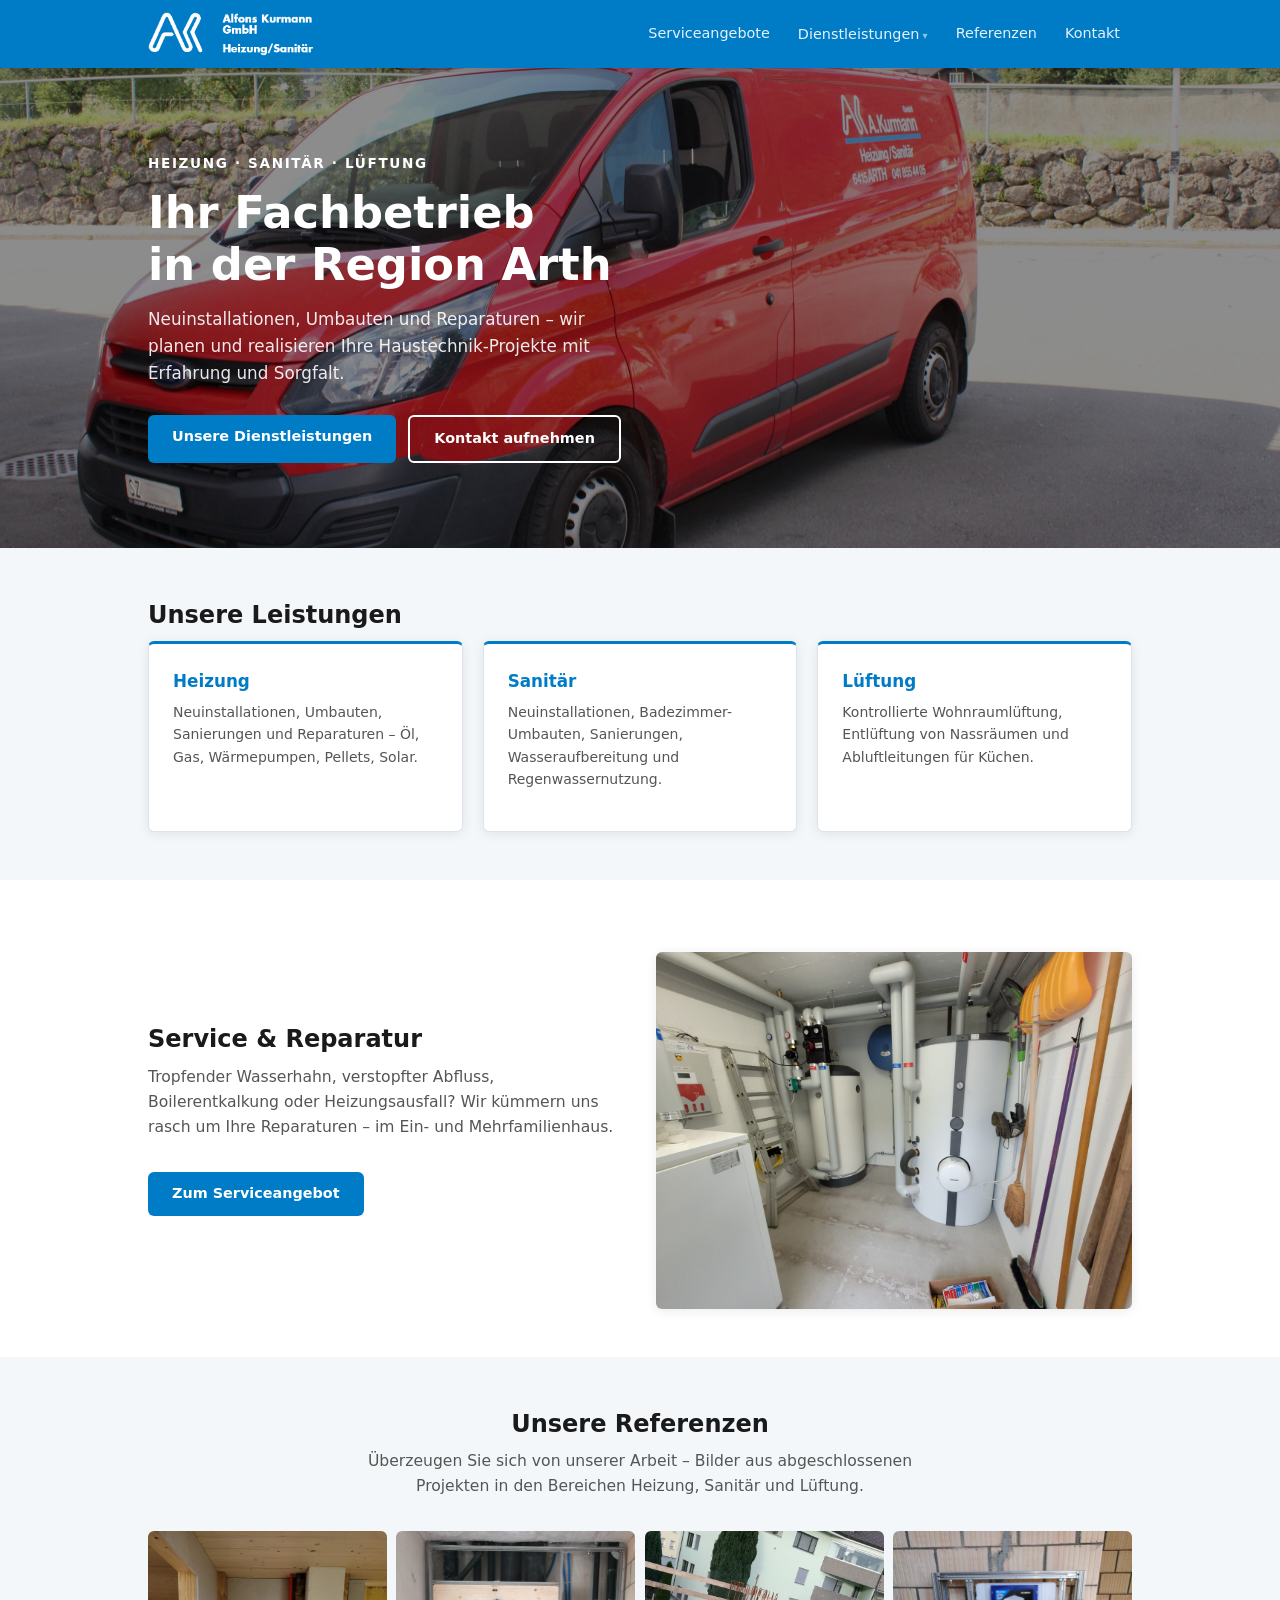
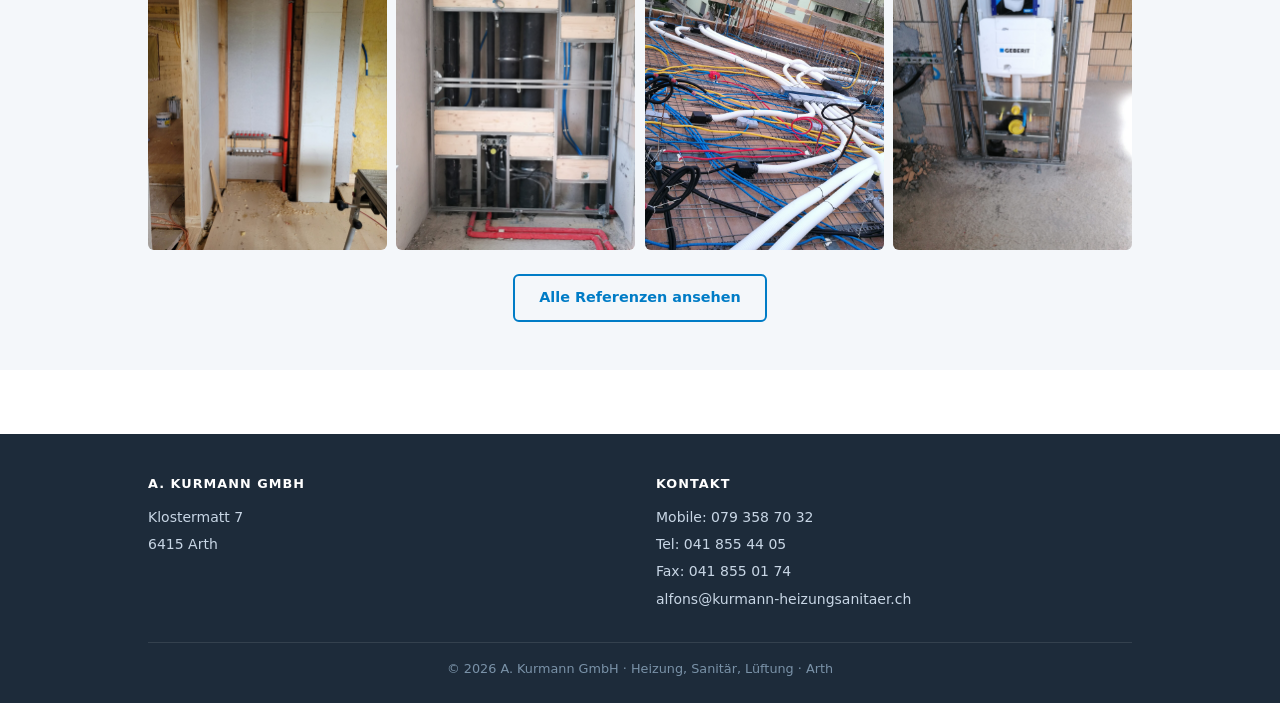
<file: public/index.html>
<!DOCTYPE html>
<html lang="de-CH">
<head>
  <meta charset="UTF-8" />
  <meta name="viewport" content="width=device-width, initial-scale=1" />
  <title>A. Kurmann GmbH – Heizung, Sanitär, Lüftung</title>
  <meta name="description" content="A. Kurmann GmbH – Ihr Fachbetrieb für Heizung, Sanitär und Lüftung in der Region Arth. Neuinstallationen, Umbauten, Reparaturen." />
  <link rel="stylesheet" href="css/style.css" />
</head>
<body>

<div id="site-header"></div>

<!-- VARIANT A — Full-width hero with firmenauto + tagline overlay -->
<section class="hero-a" aria-label="Willkommen bei A. Kurmann GmbH">
  <div class="hero-a__bg" role="img" aria-label="Kurmann Firmenwagen"></div>
  <div class="container">
    <div class="hero-a__content">
      <p class="hero-a__eyebrow">Heizung · Sanitär · Lüftung</p>
      <h1 class="hero-a__title">Ihr Fachbetrieb<br>in der Region Arth</h1>
      <p class="hero-a__subtitle">
        Neuinstallationen, Umbauten und Reparaturen – wir planen und realisieren
        Ihre Haustechnik-Projekte mit Erfahrung und Sorgfalt.
      </p>
      <div class="hero-a__actions">
        <a href="dienstleistungen.html" class="btn btn-primary">Unsere Dienstleistungen</a>
        <a href="kontakt.html" class="btn btn-outline" style="color:#fff;border-color:#fff;">Kontakt aufnehmen</a>
      </div>
    </div>
  </div>
</section>

<!-- SERVICE CARDS -->
<section class="section section-alt">
  <div class="container">
    <h2 class="section-title">Unsere Leistungen</h2>
    <div class="service-cards">
      <a href="heizung.html" class="service-card">
        <h3 class="service-card__title">Heizung</h3>
        <p class="service-card__text">Neuinstallationen, Umbauten, Sanierungen und Reparaturen – Öl, Gas, Wärmepumpen, Pellets, Solar.</p>
      </a>
      <a href="sanitaer.html" class="service-card">
        <h3 class="service-card__title">Sanitär</h3>
        <p class="service-card__text">Neuinstallationen, Badezimmer-Umbauten, Sanierungen, Wasseraufbereitung und Regenwassernutzung.</p>
      </a>
      <a href="lueftung.html" class="service-card">
        <h3 class="service-card__title">Lüftung</h3>
        <p class="service-card__text">Kontrollierte Wohnraumlüftung, Entlüftung von Nassräumen und Abluftleitungen für Küchen.</p>
      </a>
    </div>
  </div>
</section>

<!-- SERVICE OFFER TEASER -->
<section class="section">
  <div class="container">
    <div class="split-grid">
      <div>
        <h2 class="section-title">Service &amp; Reparatur</h2>
        <p class="section-lead">Tropfender Wasserhahn, verstopfter Abfluss, Boilerentkalkung oder Heizungsausfall? Wir kümmern uns rasch um Ihre Reparaturen – im Ein- und Mehrfamilienhaus.</p>
        <a href="serviceangebote.html" class="btn btn-primary">Zum Serviceangebot</a>
      </div>
      <div>
        <img src="images/heizung_boiler-scaled.jpg" alt="Heizung und Boiler" class="feature-img" loading="lazy" style="width:100%;aspect-ratio:4/3;object-fit:cover;" />
      </div>
    </div>
  </div>
</section>

<!-- REFERENZEN TEASER -->
<section class="section section-alt">
  <div class="container" style="text-align:center;">
    <h2 class="section-title">Unsere Referenzen</h2>
    <p class="section-lead" style="margin-inline:auto;">Überzeugen Sie sich von unserer Arbeit – Bilder aus abgeschlossenen Projekten in den Bereichen Heizung, Sanitär und Lüftung.</p>
    <div class="ref-preview" aria-hidden="true">
      <img src="images/Kevin_20230718_142434-scaled.jpg" alt="" loading="lazy" />
      <img src="images/vorwandinstallation-scaled.jpg" alt="" loading="lazy" />
      <img src="images/komfortlueftung-scaled.jpg" alt="" loading="lazy" />
      <img src="images/Kevin_IMG_20200417_100727-scaled.jpg" alt="" loading="lazy" />
    </div>
    <a href="referenzen.html" class="btn btn-outline">Alle Referenzen ansehen</a>
  </div>
</section>

<div id="site-footer"></div>

<script src="js/components.js"></script>
</body>
</html>
</file>
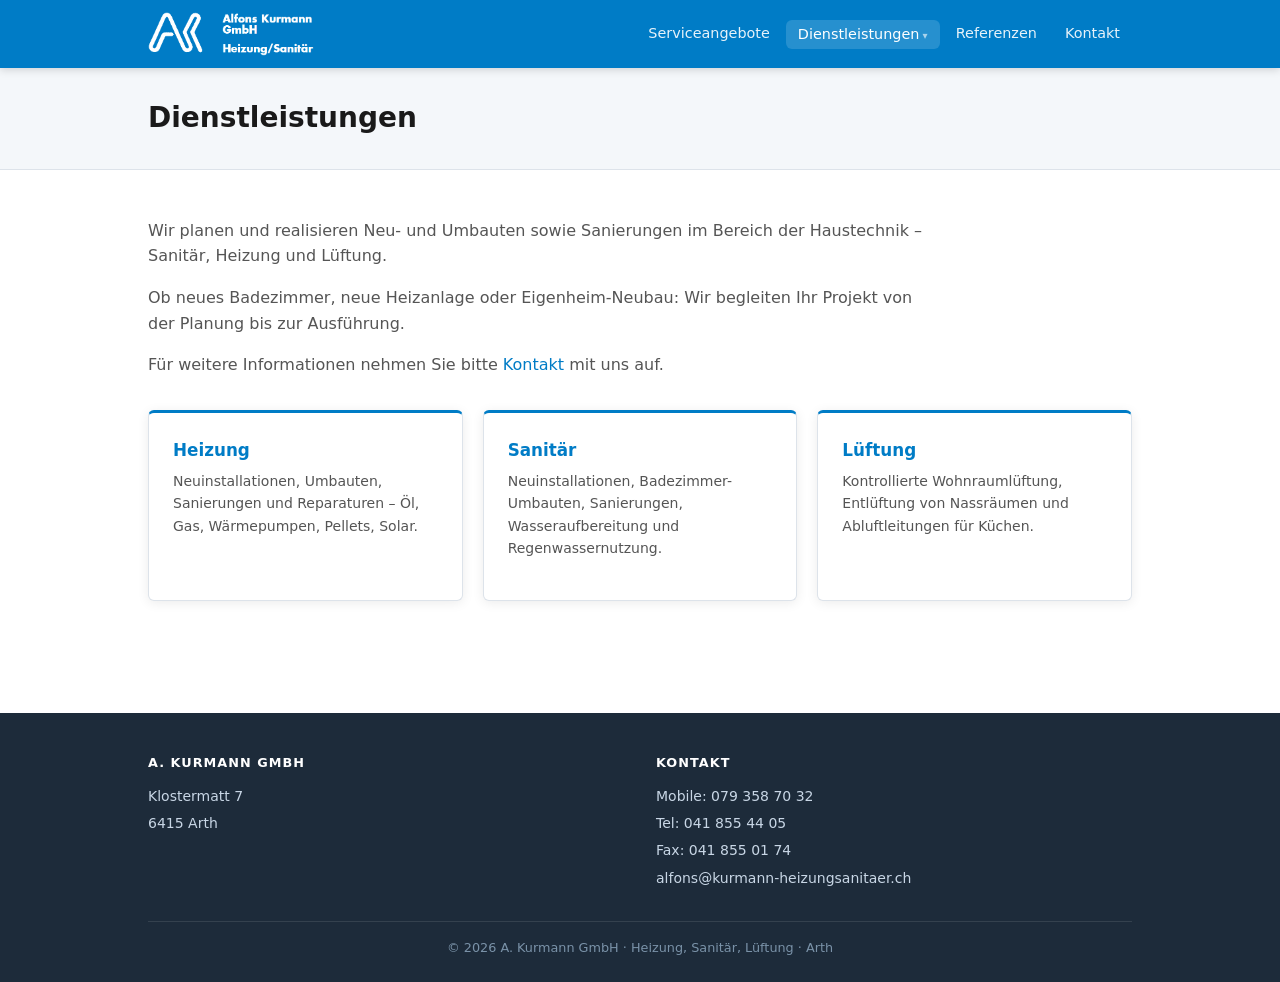
<file: public/dienstleistungen.html>
<!DOCTYPE html>
<html lang="de-CH">
<head>
  <meta charset="UTF-8" />
  <meta name="viewport" content="width=device-width, initial-scale=1" />
  <title>Dienstleistungen – A. Kurmann GmbH</title>
  <meta name="description" content="Neu- und Umbauten sowie Sanierungen im Bereich Haustechnik – A. Kurmann GmbH, Arth." />
  <link rel="stylesheet" href="css/style.css" />
</head>
<body>

<div id="site-header"></div>

<div class="page-hero">
  <div class="container">
    <h1 class="page-hero__title">Dienstleistungen</h1>
  </div>
</div>

<section class="section">
  <div class="container">
    <div class="content-block">
      <p>
        Wir planen und realisieren Neu- und Umbauten sowie Sanierungen im Bereich der Haustechnik –
        Sanitär, Heizung und Lüftung.
      </p>
      <p>
        Ob neues Badezimmer, neue Heizanlage oder Eigenheim-Neubau: Wir begleiten Ihr Projekt von
        der Planung bis zur Ausführung.
      </p>
      <p>
        Für weitere Informationen nehmen Sie bitte <a href="kontakt.html">Kontakt</a> mit uns auf.
      </p>
    </div>

    <div class="service-cards" style="margin-top:2rem;">
      <a href="heizung.html" class="service-card">
        <h3 class="service-card__title">Heizung</h3>
        <p class="service-card__text">Neuinstallationen, Umbauten, Sanierungen und Reparaturen – Öl, Gas, Wärmepumpen, Pellets, Solar.</p>
      </a>
      <a href="sanitaer.html" class="service-card">
        <h3 class="service-card__title">Sanitär</h3>
        <p class="service-card__text">Neuinstallationen, Badezimmer-Umbauten, Sanierungen, Wasseraufbereitung und Regenwassernutzung.</p>
      </a>
      <a href="lueftung.html" class="service-card">
        <h3 class="service-card__title">Lüftung</h3>
        <p class="service-card__text">Kontrollierte Wohnraumlüftung, Entlüftung von Nassräumen und Abluftleitungen für Küchen.</p>
      </a>
    </div>
  </div>
</section>

<div id="site-footer"></div>

<script src="js/components.js"></script>
</body>
</html>
</file>
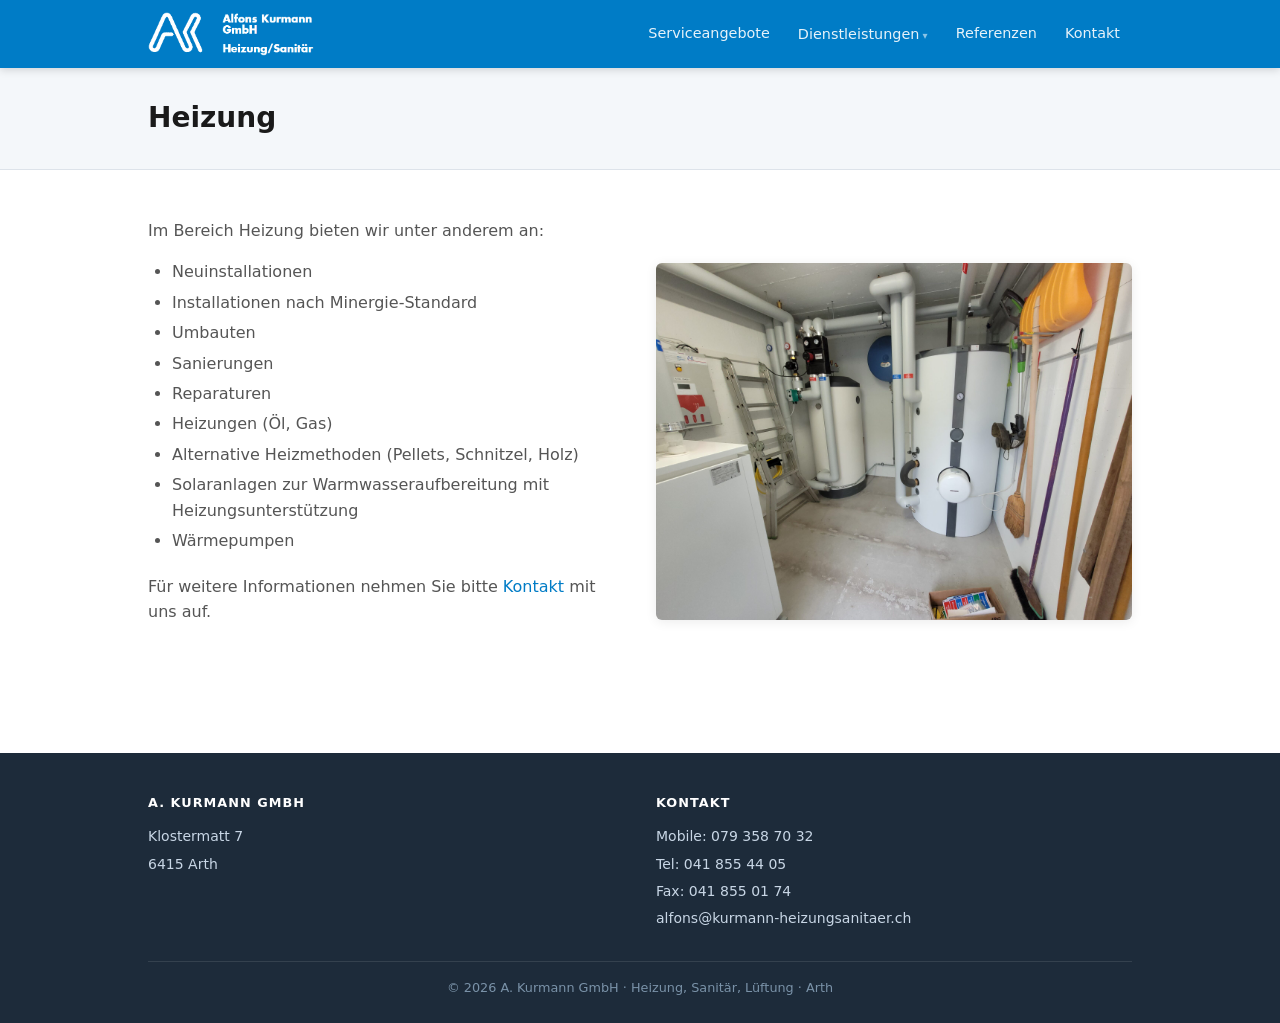
<file: public/heizung.html>
<!DOCTYPE html>
<html lang="de-CH">
<head>
  <meta charset="UTF-8" />
  <meta name="viewport" content="width=device-width, initial-scale=1" />
  <title>Heizung – A. Kurmann GmbH</title>
  <meta name="description" content="Heizungsinstallationen, Umbauten und Reparaturen – A. Kurmann GmbH, Arth." />
  <link rel="stylesheet" href="css/style.css" />
</head>
<body>

<div id="site-header"></div>

<div class="page-hero">
  <div class="container">
    <h1 class="page-hero__title">Heizung</h1>
  </div>
</div>

<section class="section">
  <div class="container">
    <div class="split-grid">

      <div class="content-block">
        <p>Im Bereich Heizung bieten wir unter anderem an:</p>
        <ul>
          <li>Neuinstallationen</li>
          <li>Installationen nach Minergie-Standard</li>
          <li>Umbauten</li>
          <li>Sanierungen</li>
          <li>Reparaturen</li>
          <li>Heizungen (Öl, Gas)</li>
          <li>Alternative Heizmethoden (Pellets, Schnitzel, Holz)</li>
          <li>Solaranlagen zur Warmwasseraufbereitung mit Heizungsunterstützung</li>
          <li>Wärmepumpen</li>
        </ul>
        <p style="margin-top:1.25rem;">
          Für weitere Informationen nehmen Sie bitte <a href="kontakt.html">Kontakt</a> mit uns auf.
        </p>
      </div>

      <div>
        <img
          src="images/heizung_boiler-scaled.jpg"
          alt="Heizung und Boiler"
          class="feature-img"
          loading="lazy"
          style="width:100%;aspect-ratio:4/3;object-fit:cover;" />
      </div>

    </div>
  </div>
</section>

<div id="site-footer"></div>

<script src="js/components.js"></script>
</body>
</html>
</file>
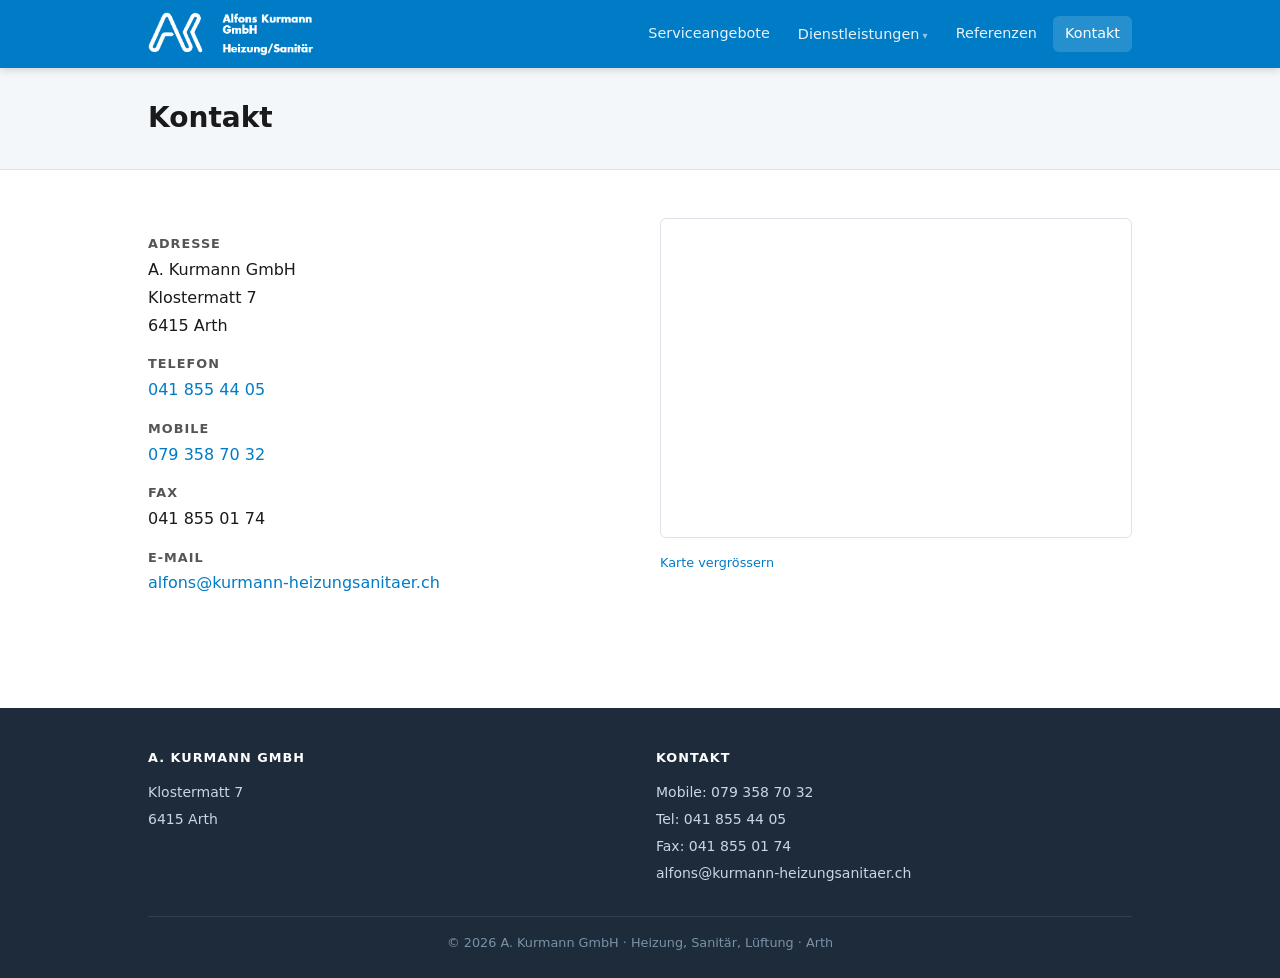
<file: public/kontakt.html>
<!DOCTYPE html>
<html lang="de-CH">
<head>
  <meta charset="UTF-8" />
  <meta name="viewport" content="width=device-width, initial-scale=1" />
  <title>Kontakt – A. Kurmann GmbH</title>
  <meta name="description" content="Kontaktieren Sie A. Kurmann GmbH – Heizung, Sanitär, Lüftung in der Region Arth." />
  <link rel="stylesheet" href="css/style.css" />
</head>
<body>

<div id="site-header"></div>

<div class="page-hero">
  <div class="container">
    <h1 class="page-hero__title">Kontakt</h1>
  </div>
</div>

<section class="section">
  <div class="container">
    <div class="contact-grid">

      <div>
        <dl class="contact-info">
          <dt>Adresse</dt>
          <dd>A. Kurmann GmbH</dd>
          <dd>Klostermatt 7</dd>
          <dd>6415 Arth</dd>

          <dt>Telefon</dt>
          <dd><a href="tel:0418554405">041 855 44 05</a></dd>

          <dt>Mobile</dt>
          <dd><a href="tel:0793587032">079 358 70 32</a></dd>

          <dt>Fax</dt>
          <dd>041 855 01 74</dd>

          <dt>E-Mail</dt>
          <dd><a href="mailto:alfons@kurmann-heizungsanitaer.ch">alfons@kurmann-heizungsanitaer.ch</a></dd>
        </dl>
      </div>

      <div>
        <iframe
          title="Standort A. Kurmann GmbH, Klostermatt 7, 6415 Arth"
          src="https://www.openstreetmap.org/export/embed.html?bbox=8.510,47.055,8.540,47.075&amp;layer=mapnik&amp;marker=47.065,8.525"
          style="width:100%;height:320px;border:1px solid var(--border);border-radius:var(--radius);"
          loading="lazy"
          allowfullscreen>
        </iframe>
        <p style="margin-top:0.5rem;font-size:0.8rem;color:var(--text-muted);">
          <a href="https://www.openstreetmap.org/?mlat=47.065&mlon=8.525#map=15/47.065/8.525" target="_blank" rel="noopener">Karte vergrössern</a>
        </p>
      </div>

    </div>
  </div>
</section>

<div id="site-footer"></div>

<script src="js/components.js"></script>
</body>
</html>
</file>
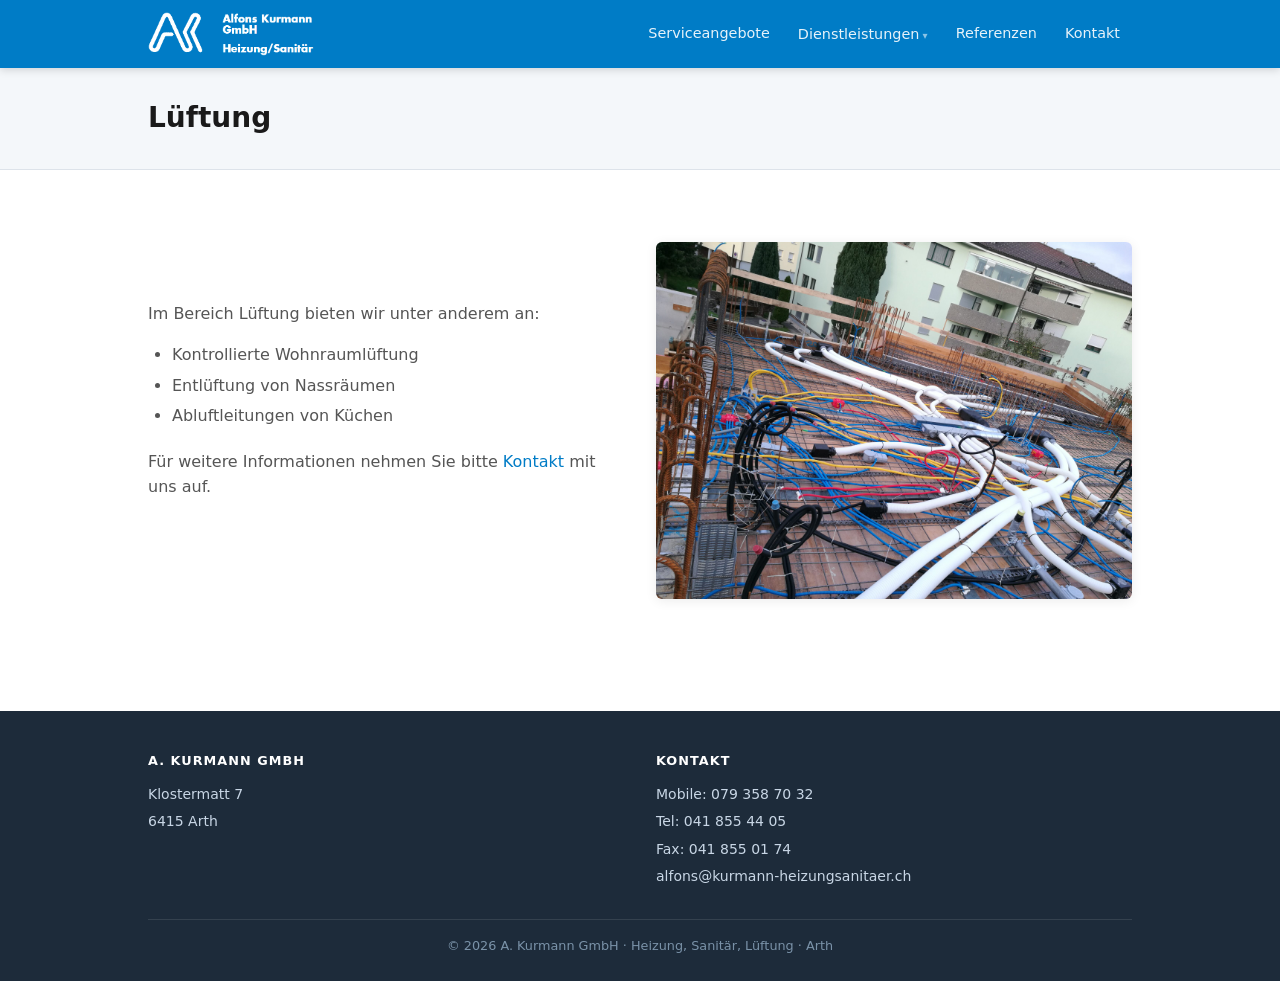
<file: public/lueftung.html>
<!DOCTYPE html>
<html lang="de-CH">
<head>
  <meta charset="UTF-8" />
  <meta name="viewport" content="width=device-width, initial-scale=1" />
  <title>Lüftung – A. Kurmann GmbH</title>
  <meta name="description" content="Wohnraumlüftung, Entlüftung und Abluftleitungen – A. Kurmann GmbH, Arth." />
  <link rel="stylesheet" href="css/style.css" />
</head>
<body>

<div id="site-header"></div>

<div class="page-hero">
  <div class="container">
    <h1 class="page-hero__title">Lüftung</h1>
  </div>
</div>

<section class="section">
  <div class="container">
    <div class="split-grid">

      <div class="content-block">
        <p>Im Bereich Lüftung bieten wir unter anderem an:</p>
        <ul>
          <li>Kontrollierte Wohnraumlüftung</li>
          <li>Entlüftung von Nassräumen</li>
          <li>Abluftleitungen von Küchen</li>
        </ul>
        <p style="margin-top:1.25rem;">
          Für weitere Informationen nehmen Sie bitte <a href="kontakt.html">Kontakt</a> mit uns auf.
        </p>
      </div>

      <div>
        <img
          src="images/komfortlueftung-scaled.jpg"
          alt="Komfortlüftung"
          class="feature-img"
          loading="lazy"
          style="width:100%;aspect-ratio:4/3;object-fit:cover;" />
      </div>

    </div>
  </div>
</section>

<div id="site-footer"></div>

<script src="js/components.js"></script>
</body>
</html>
</file>
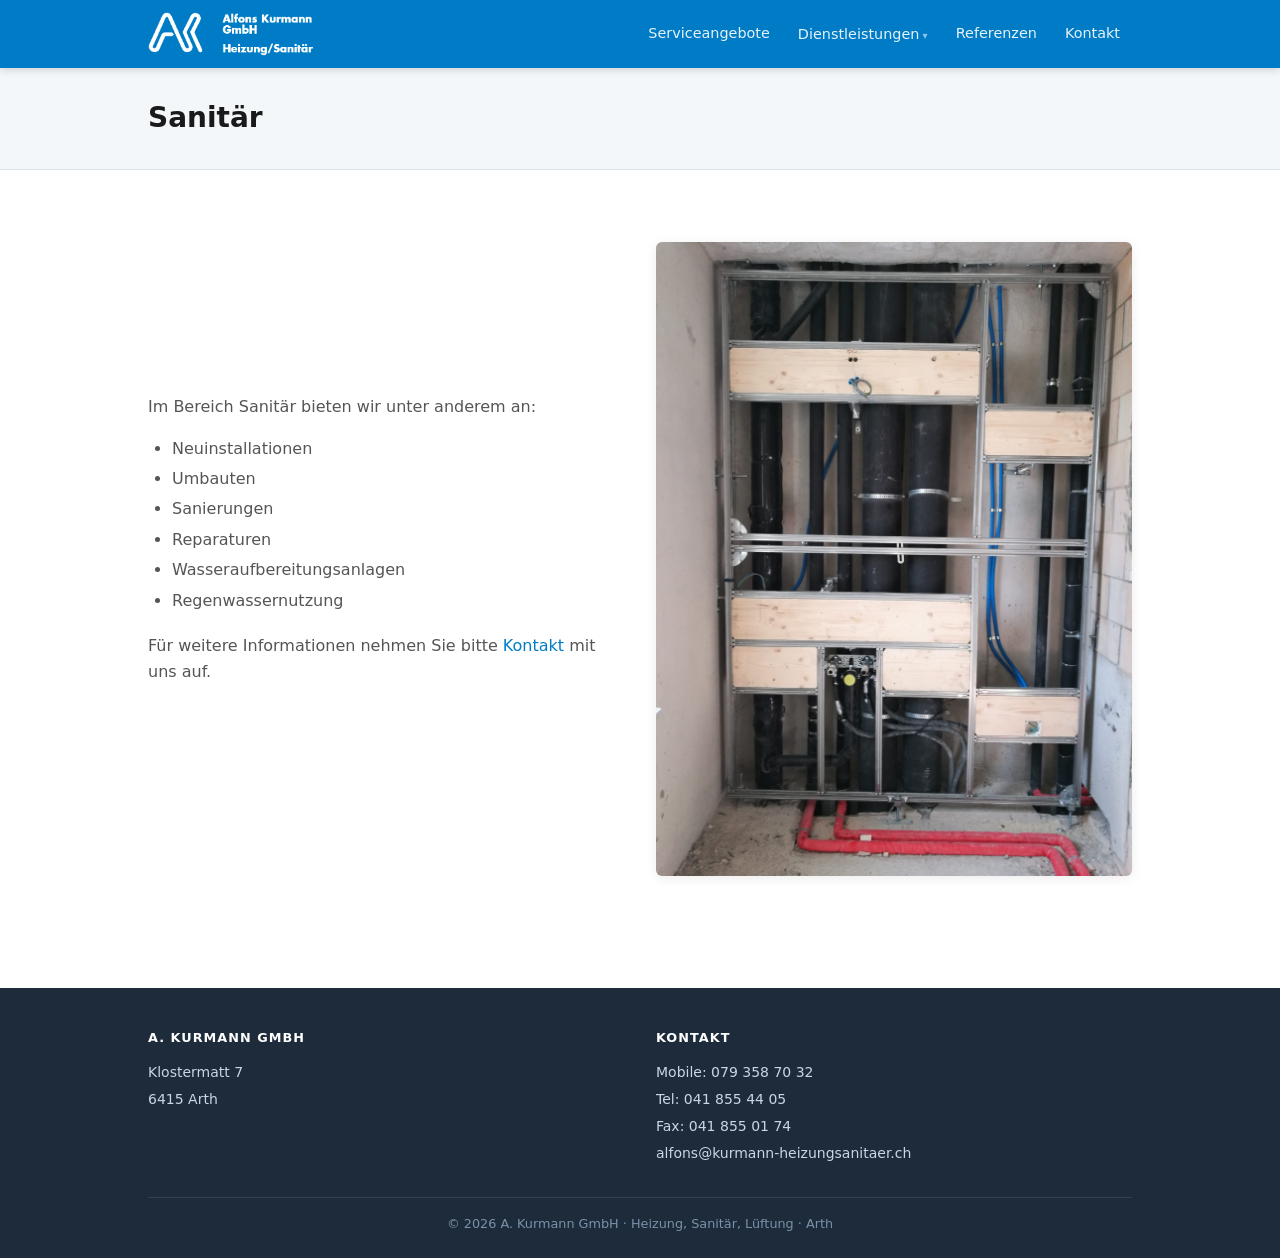
<file: public/sanitaer.html>
<!DOCTYPE html>
<html lang="de-CH">
<head>
  <meta charset="UTF-8" />
  <meta name="viewport" content="width=device-width, initial-scale=1" />
  <title>Sanitär – A. Kurmann GmbH</title>
  <meta name="description" content="Sanitärinstallationen, Badezimmer-Umbauten und Reparaturen – A. Kurmann GmbH, Arth." />
  <link rel="stylesheet" href="css/style.css" />
</head>
<body>

<div id="site-header"></div>

<div class="page-hero">
  <div class="container">
    <h1 class="page-hero__title">Sanitär</h1>
  </div>
</div>

<section class="section">
  <div class="container">
    <div class="split-grid">

      <div class="content-block">
        <p>Im Bereich Sanitär bieten wir unter anderem an:</p>
        <ul>
          <li>Neuinstallationen</li>
          <li>Umbauten</li>
          <li>Sanierungen</li>
          <li>Reparaturen</li>
          <li>Wasseraufbereitungsanlagen</li>
          <li>Regenwassernutzung</li>
        </ul>
        <p style="margin-top:1.25rem;">
          Für weitere Informationen nehmen Sie bitte <a href="kontakt.html">Kontakt</a> mit uns auf.
        </p>
      </div>

      <div>
        <img
          src="images/vorwandinstallation-scaled.jpg"
          alt="Vorwandinstallation Bad"
          class="feature-img"
          loading="lazy"
          style="width:100%;aspect-ratio:3/4;object-fit:cover;" />
      </div>

    </div>
  </div>
</section>

<div id="site-footer"></div>

<script src="js/components.js"></script>
</body>
</html>
</file>
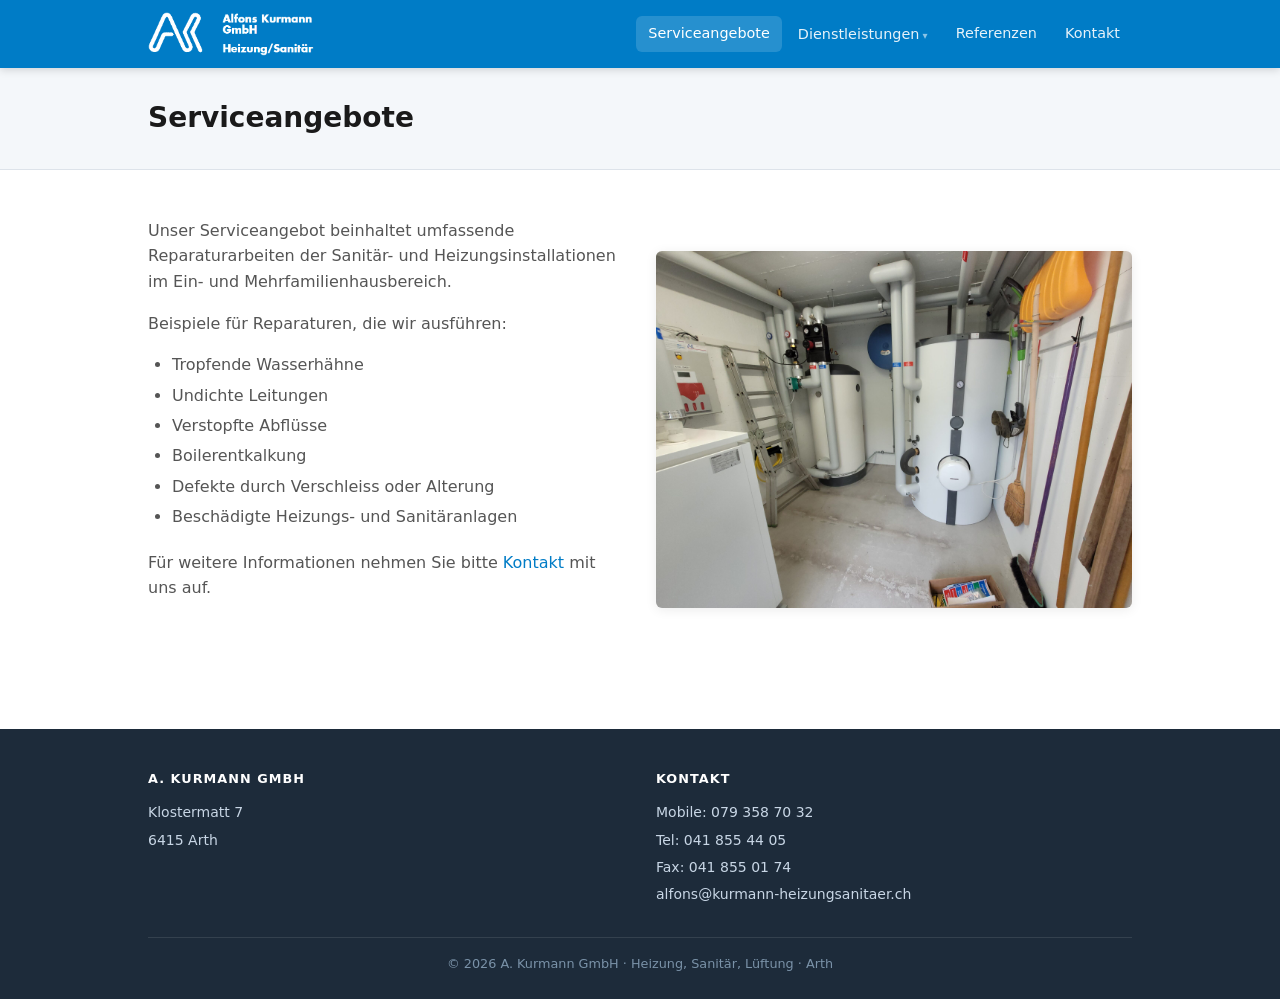
<file: public/serviceangebote.html>
<!DOCTYPE html>
<html lang="de-CH">
<head>
  <meta charset="UTF-8" />
  <meta name="viewport" content="width=device-width, initial-scale=1" />
  <title>Serviceangebote – A. Kurmann GmbH</title>
  <meta name="description" content="Reparaturen und Serviceleistungen für Heizung und Sanitär – A. Kurmann GmbH, Arth." />
  <link rel="stylesheet" href="css/style.css" />
</head>
<body>

<div id="site-header"></div>

<div class="page-hero">
  <div class="container">
    <h1 class="page-hero__title">Serviceangebote</h1>
  </div>
</div>

<section class="section">
  <div class="container">
    <div class="split-grid">

      <div class="content-block">
        <p>
          Unser Serviceangebot beinhaltet umfassende Reparaturarbeiten der Sanitär- und
          Heizungsinstallationen im Ein- und Mehrfamilienhausbereich.
        </p>
        <p>Beispiele für Reparaturen, die wir ausführen:</p>
        <ul>
          <li>Tropfende Wasserhähne</li>
          <li>Undichte Leitungen</li>
          <li>Verstopfte Abflüsse</li>
          <li>Boilerentkalkung</li>
          <li>Defekte durch Verschleiss oder Alterung</li>
          <li>Beschädigte Heizungs- und Sanitäranlagen</li>
        </ul>
        <p style="margin-top:1.25rem;">
          Für weitere Informationen nehmen Sie bitte <a href="kontakt.html">Kontakt</a> mit uns auf.
        </p>
      </div>

      <div>
        <img
          src="images/heizung_boiler-scaled.jpg"
          alt="Heizung und Boiler"
          class="feature-img"
          loading="lazy"
          style="width:100%;aspect-ratio:4/3;object-fit:cover;" />
      </div>

    </div>
  </div>
</section>

<div id="site-footer"></div>

<script src="js/components.js"></script>
</body>
</html>
</file>
<file: public/css/style.css>
/* ============================================================
   A. Kurmann GmbH — Heizung, Sanitär, Lüftung
   Main stylesheet
   ============================================================ */

/* --- Design Tokens ----------------------------------------- */
:root {
  --blue:       #007CC6;
  --blue-dark:  #005f99;
  --red:        #FF2F18;
  --text:       #1a1a1a;
  --text-muted: #555;
  --bg:         #ffffff;
  --bg-alt:     #f4f7fa;
  --border:     #dde3ea;
  --max-width:  1024px;
  --radius:     6px;
  --shadow:     0 2px 12px rgba(0,0,0,.08);
  --transition: 0.2s ease;
}

/* --- Reset & Base ------------------------------------------ */
*, *::before, *::after { box-sizing: border-box; margin: 0; padding: 0; }

html { font-size: 16px; scroll-behavior: smooth; }

body {
  font-family: system-ui, -apple-system, "Segoe UI", Helvetica, Arial, sans-serif;
  color: var(--text);
  background: var(--bg);
  line-height: 1.6;
}

img { max-width: 100%; height: auto; display: block; }
a { color: var(--blue); text-decoration: none; transition: color var(--transition); }
a:hover { color: var(--blue-dark); }
ul { list-style: none; }

/* --- Layout ------------------------------------------------- */
.container {
  width: 100%;
  max-width: var(--max-width);
  margin-inline: auto;
  padding-inline: 1.25rem;
}

/* ============================================================
   HEADER
   ============================================================ */
.site-header {
  background: var(--blue);
  border-bottom: none;
  position: sticky;
  top: 0;
  z-index: 100;
  box-shadow: 0 2px 8px rgba(0,0,0,.15);
}

.site-header .container {
  display: flex;
  align-items: center;
  justify-content: space-between;
  height: 68px;
  gap: 1rem;
}

.site-logo img {
  height: 44px;
  width: auto;
}

/* Main nav */
.site-nav { display: flex; align-items: center; gap: 0.25rem; }

.site-nav a {
  font-size: 0.9rem;
  font-weight: 500;
  color: rgba(255,255,255,0.9);
  padding: 0.4rem 0.75rem;
  border-radius: var(--radius);
  transition: background var(--transition), color var(--transition);
  white-space: nowrap;
}
.site-nav a:hover,
.site-nav a.active { color: #fff; background: rgba(255,255,255,.15); }

/* Dropdown */
.nav-item { position: relative; }
.nav-item > a::after { content: " ▾"; font-size: 0.7em; opacity: 0.6; }

.nav-dropdown {
  display: none;
  position: absolute;
  top: calc(100% + 4px);
  left: 0;
  background: var(--bg);
  border: 1px solid var(--border);
  border-radius: var(--radius);
  box-shadow: var(--shadow);
  min-width: 160px;
  z-index: 200;
}
.nav-dropdown a {
  display: block;
  padding: 0.5rem 1rem;
  font-size: 0.875rem;
  border-radius: 0;
  color: var(--text);
}
.nav-dropdown a:hover { background: var(--bg-alt); color: var(--blue); }
.nav-dropdown a:first-child { border-radius: var(--radius) var(--radius) 0 0; }
.nav-dropdown a:last-child  { border-radius: 0 0 var(--radius) var(--radius); }
.nav-item:hover .nav-dropdown,
.nav-item:focus-within .nav-dropdown { display: block; }

/* Hamburger */
.nav-toggle {
  display: none;
  background: none;
  border: none;
  cursor: pointer;
  padding: 0.4rem;
  color: #fff;
}
.nav-toggle svg { width: 24px; height: 24px; stroke: currentColor; fill: none; stroke-width: 2; }

/* ============================================================
   FOOTER
   ============================================================ */
.site-footer {
  background: #1d2b3a;
  color: #c8d6e5;
  padding: 2.5rem 0 1.5rem;
  margin-top: 4rem;
  font-size: 0.875rem;
}

.footer-grid {
  display: grid;
  grid-template-columns: 1fr 1fr;
  gap: 2rem;
}

.footer-col h4 {
  color: #fff;
  font-size: 0.8rem;
  text-transform: uppercase;
  letter-spacing: 0.08em;
  margin-bottom: 0.75rem;
}

.footer-col a { color: #c8d6e5; }
.footer-col a:hover { color: var(--blue); }
.footer-col p + p { margin-top: 0.3rem; }

.footer-bottom {
  margin-top: 2rem;
  padding-top: 1rem;
  border-top: 1px solid rgba(255,255,255,.1);
  text-align: center;
  font-size: 0.8rem;
  color: #7a92a8;
}

/* ============================================================
   BUTTONS
   ============================================================ */
.btn {
  display: inline-block;
  padding: 0.65rem 1.5rem;
  border-radius: var(--radius);
  font-weight: 600;
  font-size: 0.9rem;
  transition: background var(--transition), transform var(--transition);
  cursor: pointer;
  border: none;
}
.btn-primary {
  background: var(--blue);
  color: #fff;
}
.btn-primary:hover { background: var(--blue-dark); color: #fff; transform: translateY(-1px); }
.btn-outline {
  background: transparent;
  color: var(--blue);
  border: 2px solid var(--blue);
}
.btn-outline:hover { background: var(--blue); color: #fff; transform: translateY(-1px); }

/* ============================================================
   PAGE HERO (inner pages — thin banner)
   ============================================================ */
.page-hero {
  background: var(--bg-alt);
  border-bottom: 1px solid var(--border);
  padding: 1.75rem 0;
}
.page-hero__title {
  font-size: 1.75rem;
  font-weight: 700;
  color: var(--text);
}
.page-hero p {
  color: var(--text-muted);
  margin-top: 0.25rem;
  font-size: 0.95rem;
}

/* ============================================================
   SECTION SPACING & HEADINGS
   ============================================================ */
.section { padding: 3rem 0; }
.section-alt { background: var(--bg-alt); }

.section-title {
  font-size: 1.5rem;
  font-weight: 700;
  color: var(--text);
  margin-bottom: 0.4rem;
}
.section-title span { color: var(--text); }
.section-lead {
  color: var(--text-muted);
  max-width: 620px;
  margin-bottom: 2rem;
  font-size: 0.975rem;
}

/* ============================================================
   HOMEPAGE — VARIANT A
   Full-width hero, firmenauto image, tagline overlay
   ============================================================ */
.hero-a {
  position: relative;
  min-height: 480px;
  display: flex;
  align-items: center;
  overflow: hidden;
}
.hero-a__bg {
  position: absolute;
  inset: 0;
  background-image: url('../images/firmenauto-scaled.jpg');
  background-size: cover;
  background-position: center 60%;
  filter: brightness(0.55);
}
.hero-a__content {
  position: relative;
  z-index: 1;
  color: #fff;
  max-width: 600px;
}
.hero-a__eyebrow {
  font-size: 0.85rem;
  font-weight: 600;
  text-transform: uppercase;
  letter-spacing: 0.12em;
  color: #fff;
  margin-bottom: 0.75rem;
}
.hero-a__title {
  font-size: clamp(1.8rem, 4vw, 2.8rem);
  font-weight: 800;
  line-height: 1.15;
  margin-bottom: 1rem;
}
.hero-a__subtitle {
  font-size: 1.05rem;
  opacity: 0.9;
  margin-bottom: 1.75rem;
  max-width: 480px;
}
.hero-a__actions { display: flex; gap: 0.75rem; flex-wrap: wrap; }

/* ============================================================
   HOMEPAGE — VARIANT B
   Split: company car image left, intro + service cards right
   ============================================================ */
.hero-b {
  padding: 3rem 0;
  background: var(--bg-alt);
  border-bottom: 1px solid var(--border);
}
.hero-b__inner {
  display: grid;
  grid-template-columns: 1fr 1fr;
  gap: 2.5rem;
  align-items: center;
}
.hero-b__image img {
  border-radius: var(--radius);
  box-shadow: var(--shadow);
  width: 100%;
  object-fit: cover;
  aspect-ratio: 3/2;
}
.hero-b__tagline {
  font-size: 0.8rem;
  font-weight: 700;
  text-transform: uppercase;
  letter-spacing: 0.12em;
  color: var(--red);
  margin-bottom: 0.5rem;
}
.hero-b__title {
  font-size: clamp(1.5rem, 3vw, 2.2rem);
  font-weight: 800;
  line-height: 1.2;
  margin-bottom: 0.75rem;
}
.hero-b__desc {
  color: var(--text-muted);
  margin-bottom: 1.5rem;
  font-size: 0.95rem;
}

/* ============================================================
   HOMEPAGE — VARIANT C
   Header image banner + 3 service cards
   ============================================================ */
.hero-c {
  position: relative;
  height: 320px;
  overflow: hidden;
}
.hero-c__img {
  width: 100%;
  height: 100%;
  object-fit: cover;
  object-position: center 60%;
  filter: brightness(0.6);
}
.hero-c__overlay {
  position: absolute;
  inset: 0;
  display: flex;
  flex-direction: column;
  align-items: center;
  justify-content: center;
  color: #fff;
  text-align: center;
  padding: 1rem;
}
.hero-c__title {
  font-size: clamp(1.6rem, 4vw, 2.4rem);
  font-weight: 800;
  text-shadow: 0 2px 8px rgba(0,0,0,.5);
  margin-bottom: 0.5rem;
}
.hero-c__sub {
  font-size: 1rem;
  opacity: 0.9;
  text-shadow: 0 1px 4px rgba(0,0,0,.4);
}

/* ============================================================
   SERVICE CARDS (used by Variant B & C)
   ============================================================ */
.service-cards {
  display: grid;
  grid-template-columns: repeat(3, 1fr);
  gap: 1.25rem;
}
.service-card {
  background: var(--bg);
  border: 1px solid var(--border);
  border-top: 3px solid var(--blue);
  border-radius: var(--radius);
  padding: 1.5rem;
  box-shadow: var(--shadow);
  transition: transform var(--transition), box-shadow var(--transition);
  display: block;
  color: inherit;
  text-decoration: none;
}
.service-card:hover { transform: translateY(-3px); box-shadow: 0 6px 20px rgba(0,0,0,.1); color: inherit; }
.service-card__title {
  font-size: 1.05rem;
  font-weight: 700;
  color: var(--blue);
  margin-bottom: 0.4rem;
}
.service-card__text {
  font-size: 0.875rem;
  color: var(--text-muted);
  margin-bottom: 1rem;
}
.service-card a {
  font-size: 0.85rem;
  font-weight: 600;
  color: var(--blue);
}
.service-card a:hover { text-decoration: underline; }

/* ============================================================
   HOMEPAGE SHARED LAYOUT
   ============================================================ */
.split-grid {
  display: grid;
  grid-template-columns: 1fr 1fr;
  gap: 2rem;
  align-items: center;
}

.ref-preview {
  display: grid;
  grid-template-columns: repeat(4, 1fr);
  gap: 0.6rem;
  margin-bottom: 1.5rem;
}
.ref-preview img {
  aspect-ratio: 3/4;
  object-fit: cover;
  border-radius: var(--radius);
  width: 100%;
}

@media (max-width: 768px) {
  .split-grid { grid-template-columns: 1fr; }
  .ref-preview { grid-template-columns: repeat(2, 1fr); }
}

/* ============================================================
   CONTENT SECTIONS (used on inner pages)
   ============================================================ */
.content-block { max-width: 780px; }
.content-block p { margin-bottom: 1rem; color: var(--text-muted); }
.content-block ul {
  list-style: disc;
  padding-left: 1.5rem;
  color: var(--text-muted);
}
.content-block ul li { margin-bottom: 0.3rem; }

/* Feature image (inner pages) */
.feature-img {
  border-radius: var(--radius);
  box-shadow: var(--shadow);
  max-width: 520px;
  margin-top: 1.5rem;
}

/* ============================================================
   GALLERY (referenzen page)
   ============================================================ */
.gallery-grid {
  display: grid;
  grid-template-columns: repeat(auto-fill, minmax(220px, 1fr));
  gap: 0.75rem;
  margin-top: 1.25rem;
}
.gallery-item {
  position: relative;
  overflow: hidden;
  border-radius: var(--radius);
  cursor: pointer;
  aspect-ratio: 4/3;
  background: var(--bg-alt);
}
.gallery-item img {
  width: 100%;
  height: 100%;
  object-fit: cover;
  transition: transform 0.3s ease;
}
.gallery-item:hover img { transform: scale(1.05); }

/* Lightbox */
.lightbox {
  display: none;
  position: fixed;
  inset: 0;
  background: rgba(0,0,0,.9);
  z-index: 9999;
  align-items: center;
  justify-content: center;
  padding: 1rem;
}
.lightbox.open { display: flex; }
.lightbox__img {
  max-width: 90vw;
  max-height: 90vh;
  border-radius: var(--radius);
  box-shadow: 0 8px 40px rgba(0,0,0,.5);
}
.lightbox__close {
  position: absolute;
  top: 1rem;
  right: 1.25rem;
  background: none;
  border: none;
  color: #fff;
  font-size: 2rem;
  cursor: pointer;
  line-height: 1;
  opacity: 0.8;
  transition: opacity var(--transition);
}
.lightbox__close:hover { opacity: 1; }

/* ============================================================
   CONTACT PAGE
   ============================================================ */
.contact-grid {
  display: grid;
  grid-template-columns: 1fr 1fr;
  gap: 2.5rem;
  align-items: start;
}
.contact-info dt {
  font-weight: 700;
  font-size: 0.8rem;
  text-transform: uppercase;
  letter-spacing: 0.08em;
  color: var(--text-muted);
  margin-top: 1rem;
}
.contact-info dd { margin-top: 0.15rem; }
.contact-info dd a { color: var(--blue); }

/* ============================================================
   RESPONSIVE
   ============================================================ */
@media (max-width: 768px) {
  /* Header */
  .site-nav { display: none; flex-direction: column; gap: 0; width: 100%; }
  .site-nav.open { display: flex; position: absolute; top: 68px; left: 0; right: 0;
    background: var(--blue); border-top: 1px solid rgba(255,255,255,.2); padding: 0.5rem 0;
    box-shadow: 0 4px 12px rgba(0,0,0,.15); z-index: 99; }
  .site-nav a { padding: 0.65rem 1.25rem; }
  .nav-toggle { display: block; }
  .nav-item { width: 100%; }
  .nav-dropdown { position: static; box-shadow: none; border: none; border-left: 3px solid var(--blue);
    margin-left: 1rem; display: none; }
  .nav-item:hover .nav-dropdown { display: block; }

  /* Hero B grid */
  .hero-b__inner { grid-template-columns: 1fr; }

  /* Service cards */
  .service-cards { grid-template-columns: 1fr; }

  /* Gallery */
  .gallery-grid { grid-template-columns: repeat(auto-fill, minmax(150px, 1fr)); }

  /* Footer */
  .footer-grid { grid-template-columns: 1fr; gap: 1.25rem; }

  /* Contact */
  .contact-grid { grid-template-columns: 1fr; }
}

@media (max-width: 480px) {
  .hero-a { min-height: 360px; }
  .hero-c { height: 240px; }
  .service-cards { grid-template-columns: 1fr; }
}
</file>
